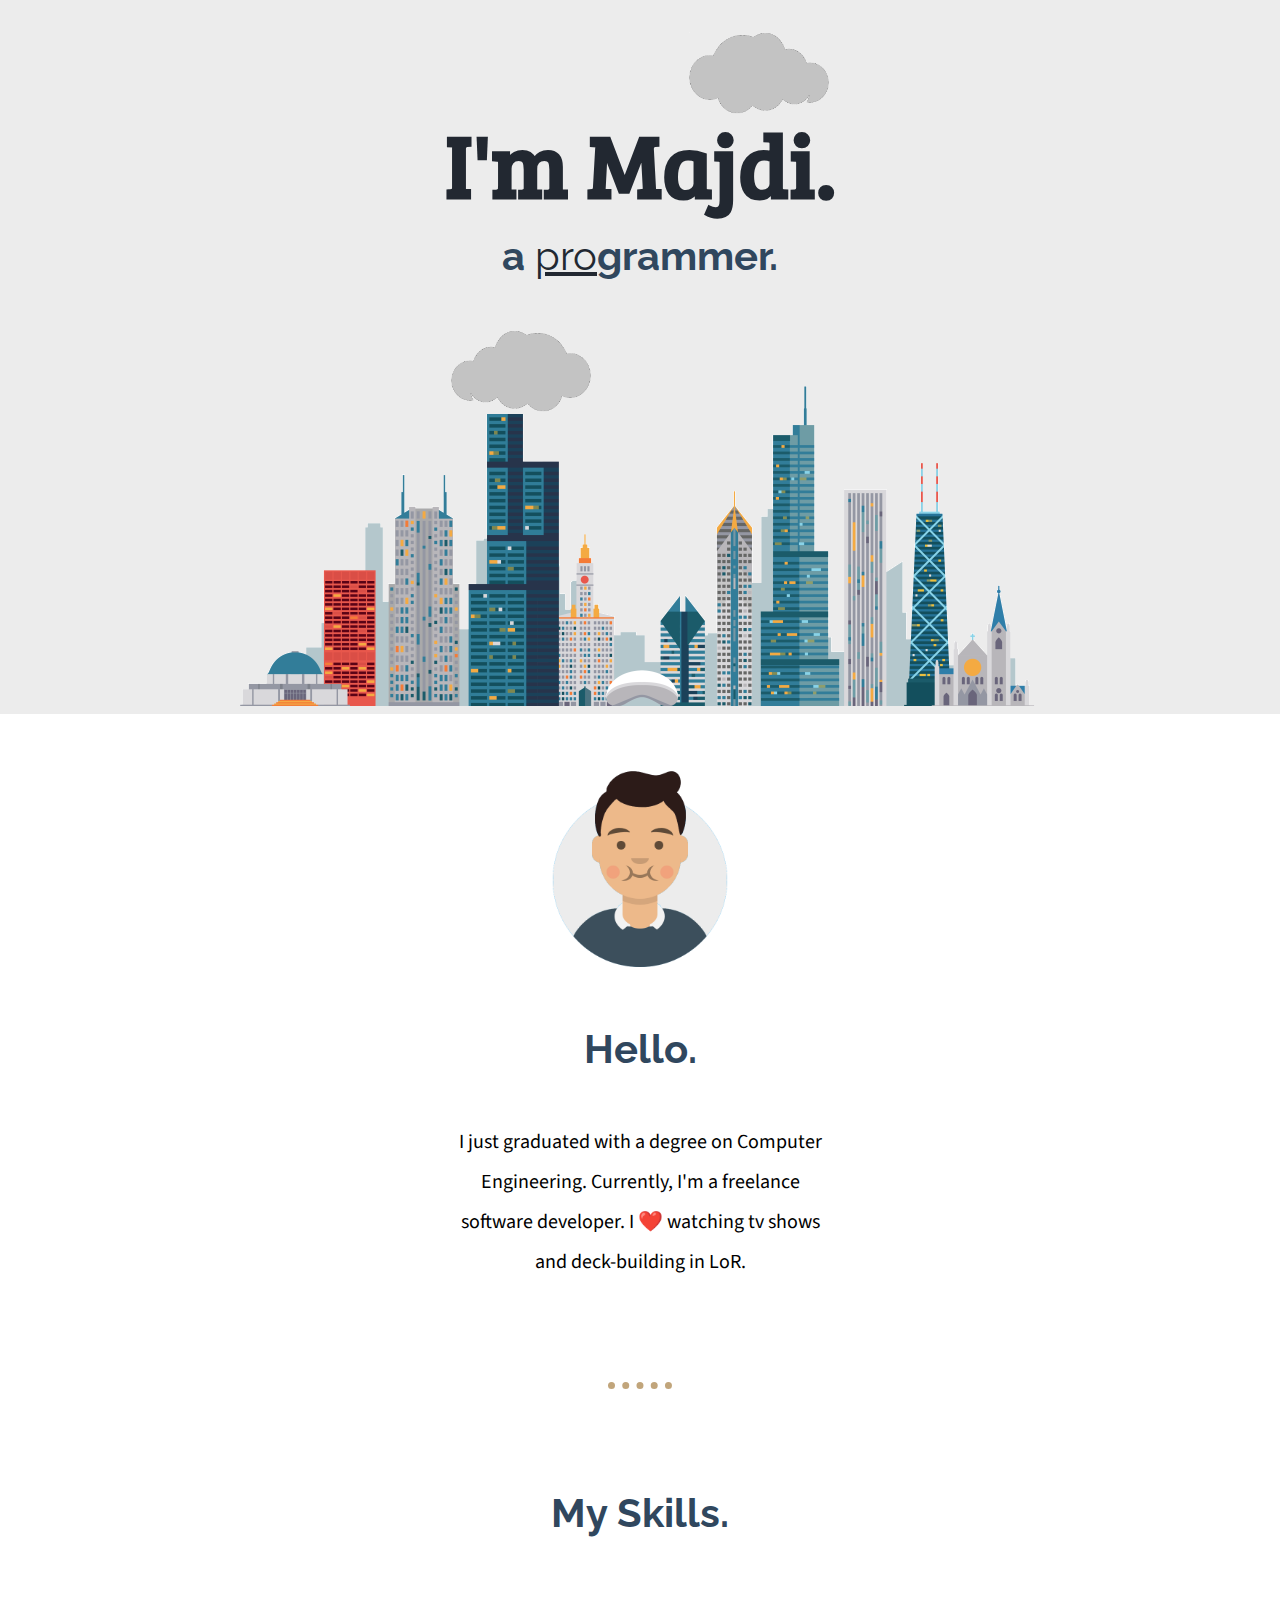
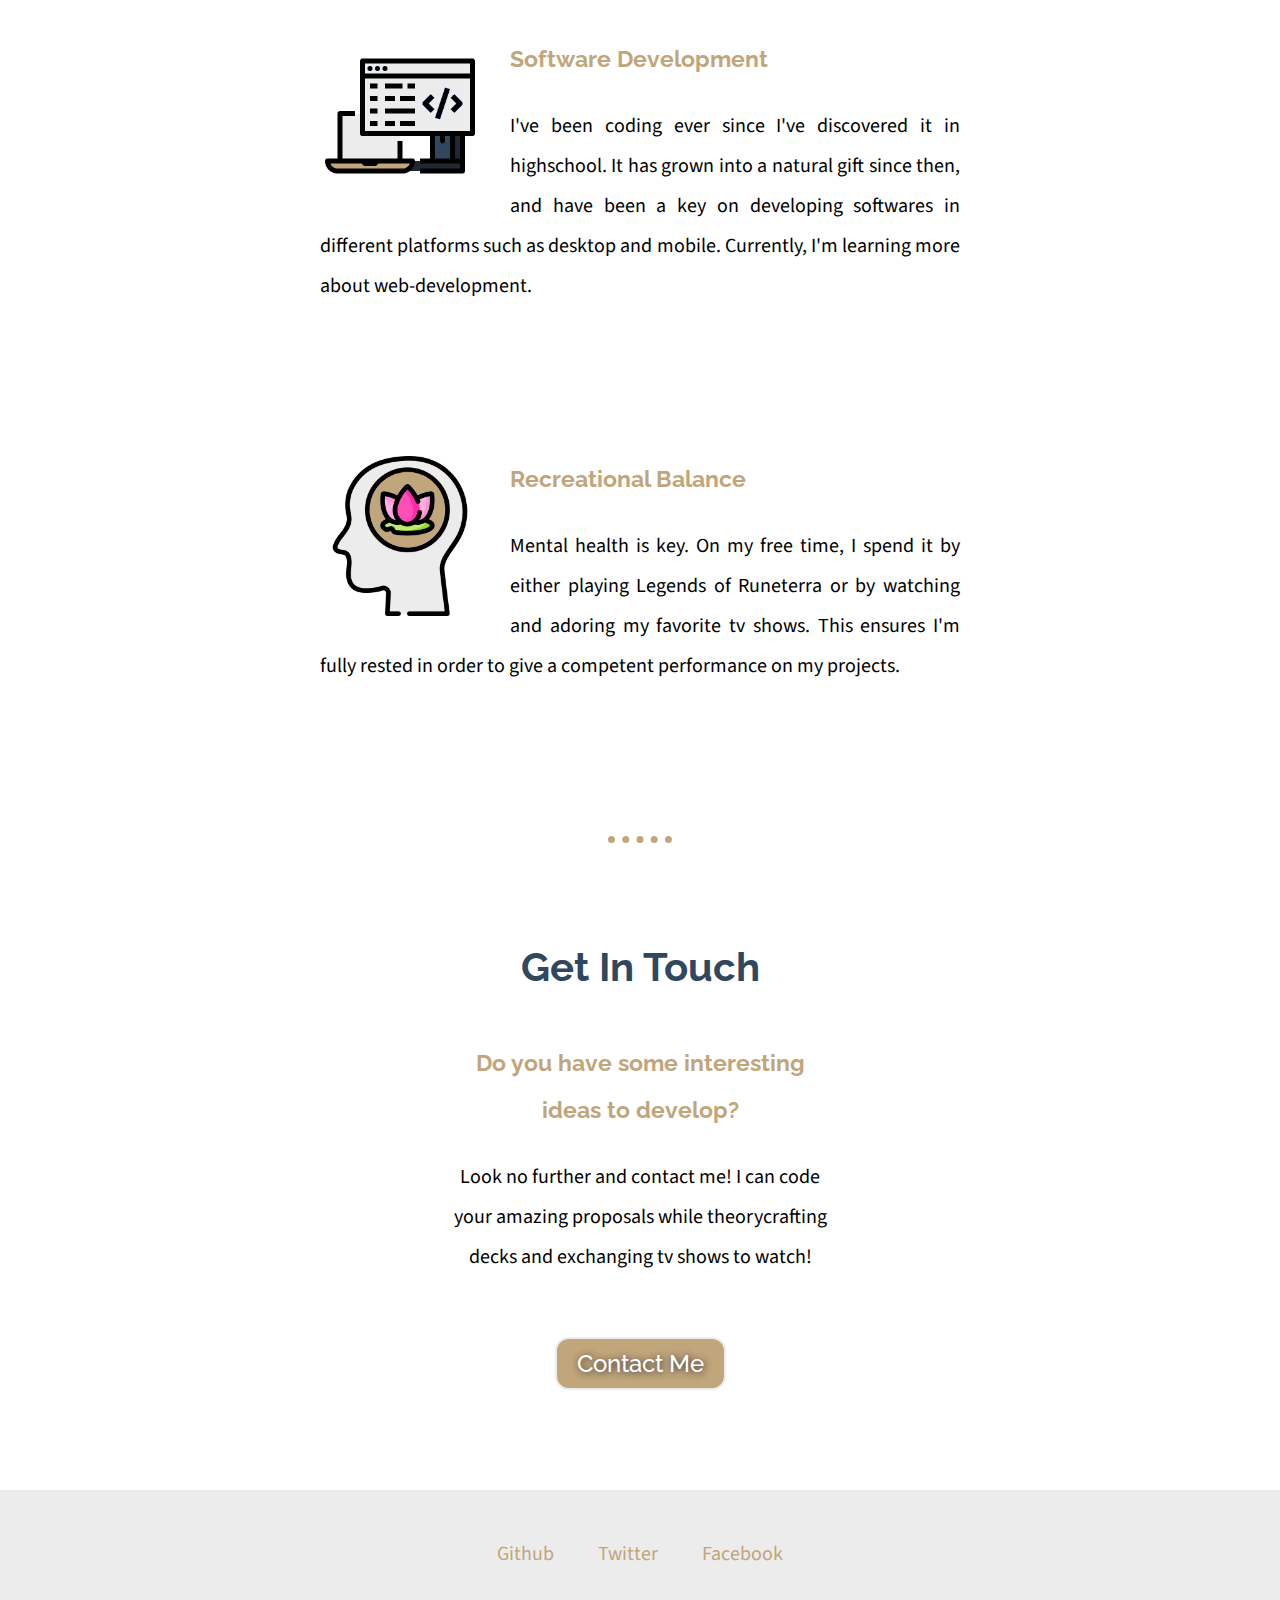
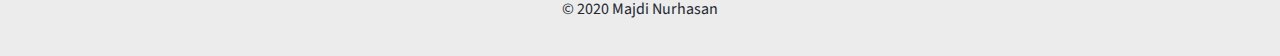
<file: index.html>
<!DOCTYPE html>
<html lang="en">
  <head>
    <meta charset="UTF-8" />
    <meta name="viewport" content="width=device-width, initial-scale=1.0" />
    <title>Majdi Nurhasan</title>
    <link rel="stylesheet" href="css/styles.css" />
    <link rel="icon" href="favicon.ico" />
    <link
      href="https://fonts.googleapis.com/css?family=Bree+Serif|Raleway|Source+Sans+Pro&display=swap"
      rel="stylesheet"
    />
  </head>
  <body>
    <div class="top-container">
      <img src="images/flip cloud.png" class="top-cloud" alt="cloud-img" />
      <div class="title-text-group">
        <h1>I'm Majdi.</h1>
        <h2>a <span class="pro-text-modification">pro</span>grammer.</h2>
      </div>
      <img src="images/cloud.png" class="bottom-cloud" alt="cloud-img" />
      <img src="images/city.png" alt="city-img" />
    </div>

    <div class="middle-container">
      <div class="profile">
        <img
          src="images/avatar alt pic.png"
          alt="profile-picture"
          class="profile-pic"
        />
        <div class="profile-text-group">
          <h2>Hello.</h2>
          <p>
            I just graduated with a degree on Computer Engineering. Currently,
            I'm a freelance software developer. I ❤️ watching tv shows and
            deck-building in LoR.
          </p>
        </div>
      </div>
      <hr />
      <div class="skills">
        <h2>My Skills.</h2>
        <div class="skill-row">
          <img
            class="skill-pic-left"
            src="images/computer.png"
            alt="skill-pic-1"
          />
          <h3>Software Development</h3>
          <p>
            I've been coding ever since I've discovered it in highschool. It has
            grown into a natural gift since then, and have been a key on
            developing softwares in different platforms such as desktop and
            mobile. Currently, I'm learning more about web-development.
          </p>
        </div>
        <div class="skill-row">
          <img
            class="skill-pic-left"
            src="images/mental-health.png"
            alt="skill-pic-2"
          />
          <h3>Recreational Balance</h3>
          <p>
            Mental health is key. On my free time, I spend it by either playing
            Legends of Runeterra or by watching and adoring my favorite tv
            shows. This ensures I'm fully rested in order to give a competent
            performance on my projects.
          </p>
        </div>
      </div>
      <hr />
      <div class="contact-me">
        <h2>Get In Touch</h2>
        <div class="contact-me-group-text">
          <h3>Do you have some interesting ideas to develop?</h3>
          <p>
            Look no further and contact me! I can code your amazing proposals
            while theorycrafting decks and exchanging tv shows to watch!
          </p>
        </div>
        <a href="mailto:majnurhasan@gmail.com" class="contact-me-button"
          >Contact Me</a
        >
      </div>
    </div>

    <div class="bottom-container">
      <a class="footer-link" href="https://github.com/majnurhasan">Github</a>
      <a class="footer-link" href="https://twitter.com/majdix804">Twitter</a>
      <a class="footer-link" href="https://www.facebook.com/majdi.nurhasan"
        >Facebook</a
      >
      <p class="copyright-text">© 2020 Majdi Nurhasan</p>
    </div>
  </body>
</html>
</file>
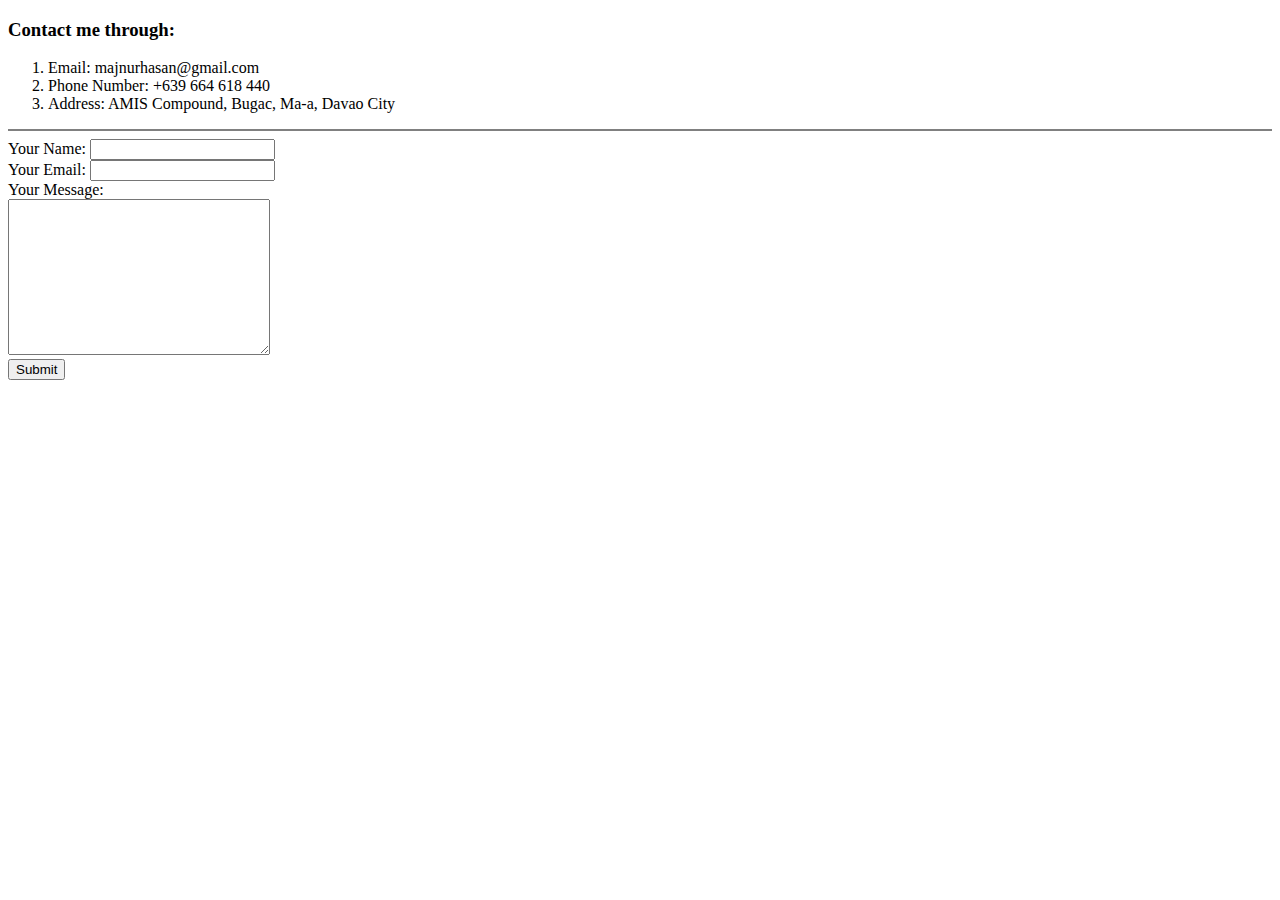
<file: contact-me.html>
<!DOCTYPE html>
<html lang="en">
<head>
    <meta charset="UTF-8">
    <meta name="viewport" content="width=device-width, initial-scale=1.0">
    <title>Contact Me</title>
</head>
<body>
    <h3>Contact me through:</h3>
    <ol type=1>
        <li>Email: majnurhasan@gmail.com</li>
        <li>Phone Number: +639 664 618 440</li>
        <li>Address: AMIS Compound, Bugac, Ma-a, Davao City</li>
    </ol>
    <hr noshade>

    <form action="mailto:majnurhasan@gmail.com" method="POST" enctype="text/plain">
        <label>Your Name:</label>
        <input type="text" name="yourName"><br> 
        <label>Your Email:</label>
        <input type="email" name="yourEmail"><br>
        <label>Your Message:</label><br>
        <textarea name="yourMessage" rows="10" cols="30"></textarea><br>
        <input type="submit"><br>
    </form>
</body>
</html>
</file>
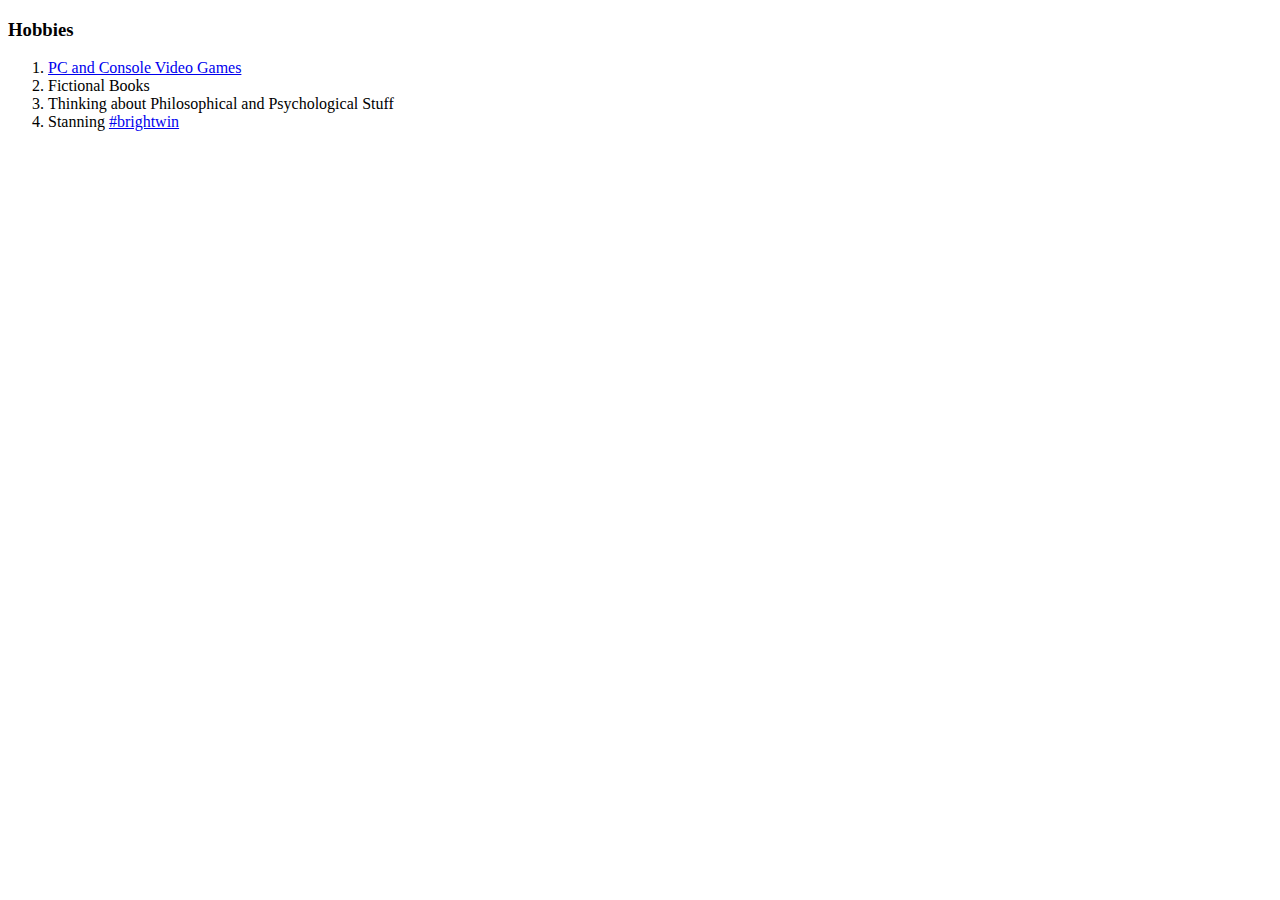
<file: hobbies.html>
<!DOCTYPE html>
<html lang="en">
<head>
    <meta charset="UTF-8">
    <meta name="viewport" content="width=device-width, initial-scale=1.0">
    <title>My Hobbies</title>
</head>
<body>
    <h3>Hobbies</h3>
    <ol type=1>
        <li><a href="https://na.finalfantasyxiv.com/lodestone/character/9404772/">PC and Console Video Games</a></li>
        <li>Fictional Books</li>
        <li>Thinking about Philosophical and Psychological Stuff</li>
        <li>Stanning <a href="https://i.pinimg.com/474x/05/4b/1c/054b1cbb61fa4de5dc2c9167dd8633d0.jpg">#brightwin</a></li>
    </ol>
</body>
</html>
</file>
<file: css/styles.css>
/****************************** TAG SELECTORS ******************************/
body {
  margin: 0;
  text-align: center;
  font-family: "Source Sans Pro", sans-serif;
  font-size: 1.25rem;
}
h1 {
  margin-top: 50px auto 0 auto;
  font-family: "Bree Serif", serif;
  font-size: 5.625rem;
  color: #222831;
}
h2 {
  font-family: "Raleway", sans-serif;
  font-size: 2.5rem;
  color: #30475e;
}
h3 {
  font-family: "Raleway", sans-serif;
  color: #c1a57b;
}
hr {
  border-style: dotted;
  width: 5%;
  border-width: 7px 0px 0px;
  border-color: #c1a57b;
}

/****************************** CLASS SELECTORS ******************************/
.top-container {
  background-color: #ececec;
  position: relative;
  padding-top: 80px;
}
.bottom-container {
  background-color: #ececec;
  padding: 50px 0 20px;
}
.size-px {
  height: 200px;
  width: 200px;
}
.pro-text-modification {
  text-decoration: underline;
  font-weight: normal;
  color: #222831;
}
.top-cloud {
  position: absolute;
  right: 450px;
  top: 30px;
  height: 12%;
}
.bottom-cloud {
  position: absolute;
  bottom: 300px;
  left: 450px;
  height: 12%;
}
.contact-me {
  margin: 100px auto 100px auto;
}
.contact-me-group-text {
  margin: 50px auto 60px auto;
  width: 30%;
  line-height: 2;
}
.profile-pic {
  width: 15%;
  margin-top: 50px;
}
.profile-text-group {
  width: 30%;
  margin: 20px auto 100px auto;
  line-height: 2;
}
.footer-link {
  color: #c1a57b;
}
.title-text-group {
  line-height: 0.5;
}
.skills {
  margin: 100px auto 100px auto;
}
.skill-row {
  width: 50%;
  margin: 100px auto 150px auto;
  text-align: justify;
  text-justify: inter-character;
  line-height: 2;
}
.skill-pic-left {
  width: 25%;
  float: left;
  margin-right: 30px;
}
.skill-pic-right {
  width: 25%;
  float: right;
  margin-left: 30px;
}
.contact-me-button {
  -webkit-border-radius: 14px;
  -moz-border-radius: 14px;
  border-radius: 14px;
  color: #ffffff;
  font-family: "Raleway", sans-serif;
  font-size: 1.5rem;
  font-weight: 500;
  padding: 10px 20px 10px 20px;
  background-color: #c1a57b;
  text-shadow: 1px 1px 7px #222831;
  border: solid #ececec 2px;
  text-decoration: none;
  display: inline-block;
  cursor: pointer;
  text-align: center;
}
.contact-me-button:hover {
  background: #ececec;
  border: solid #c1a57b 2px;

  -webkit-border-radius: 14px;
  -moz-border-radius: 14px;
  border-radius: 14px;
  text-decoration: none;
}
.footer-link {
  text-decoration: none;
  margin: 0px 20px 50px 20px;
}
.footer-link:hover {
  color: #30475e;
}
.copyright-text {
  font-size: 1rem;
  color: #222831;
  margin-top: 30px;
}
</file>
